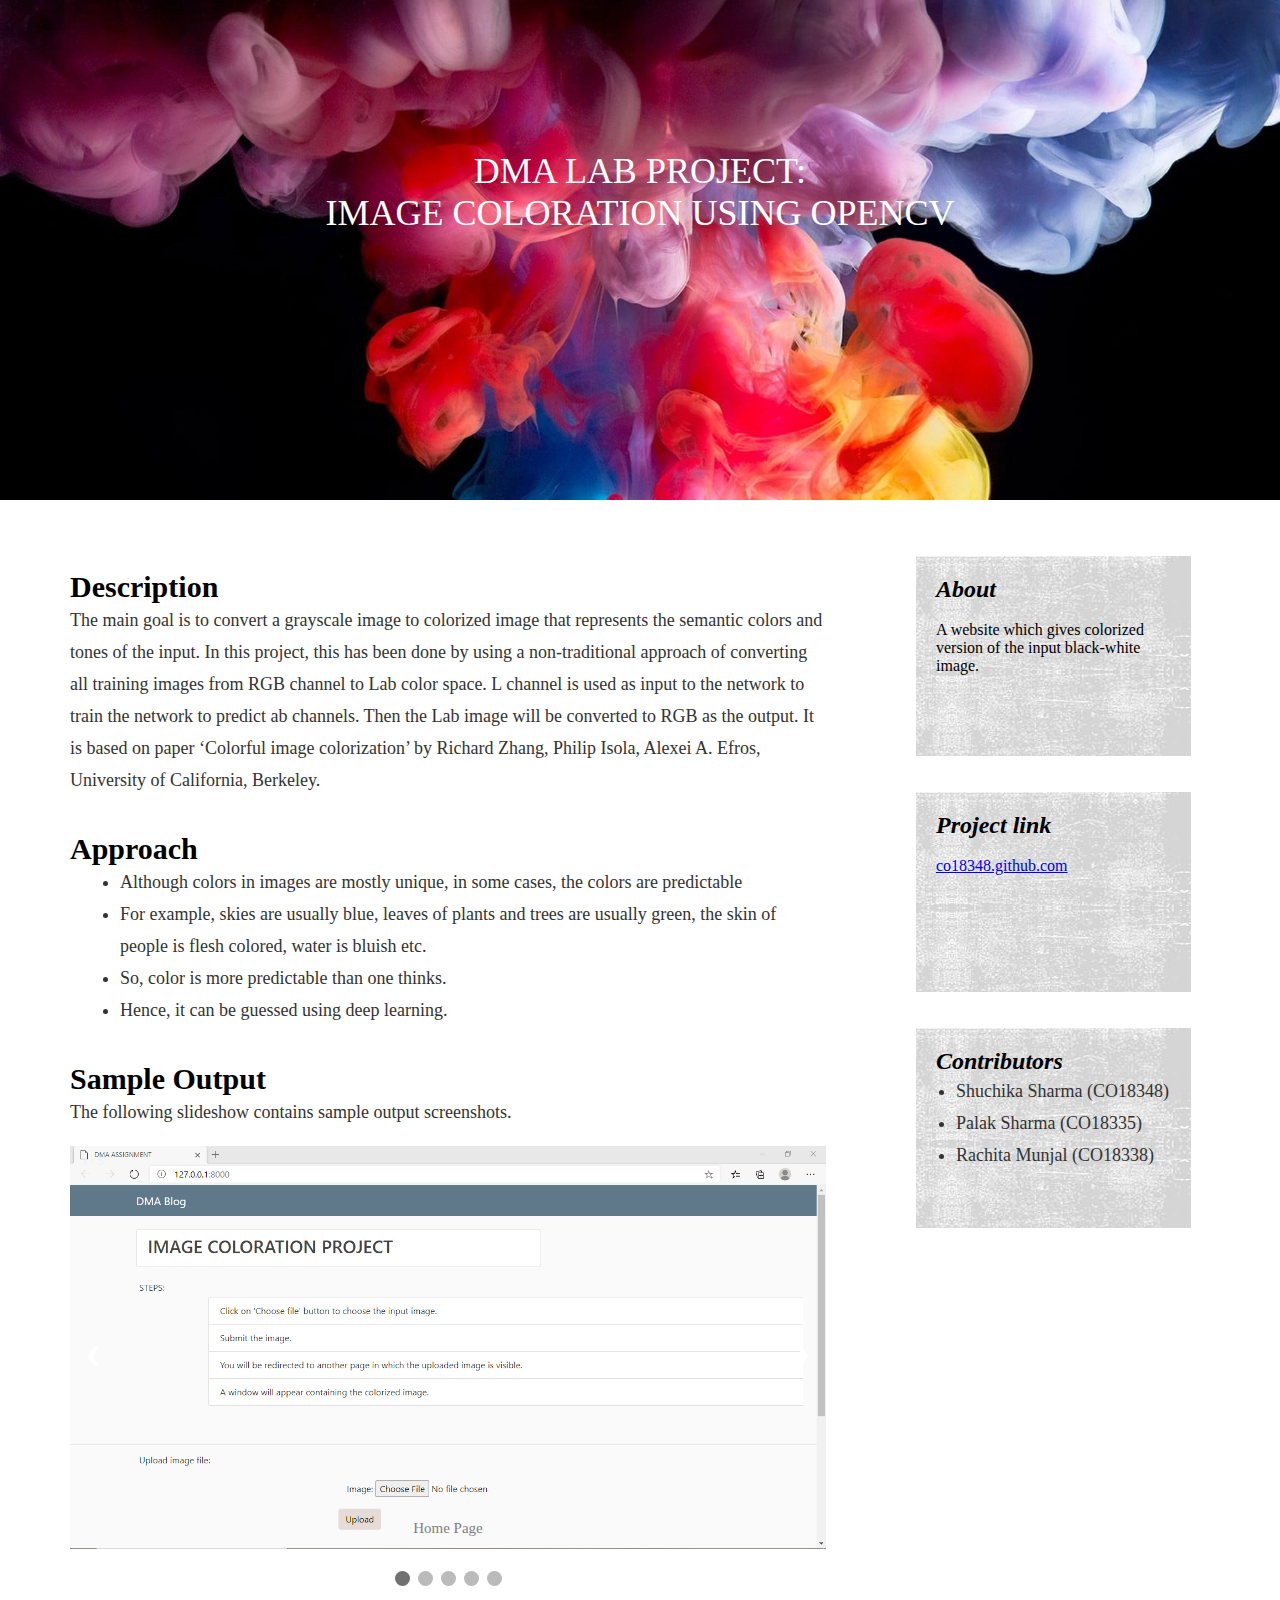
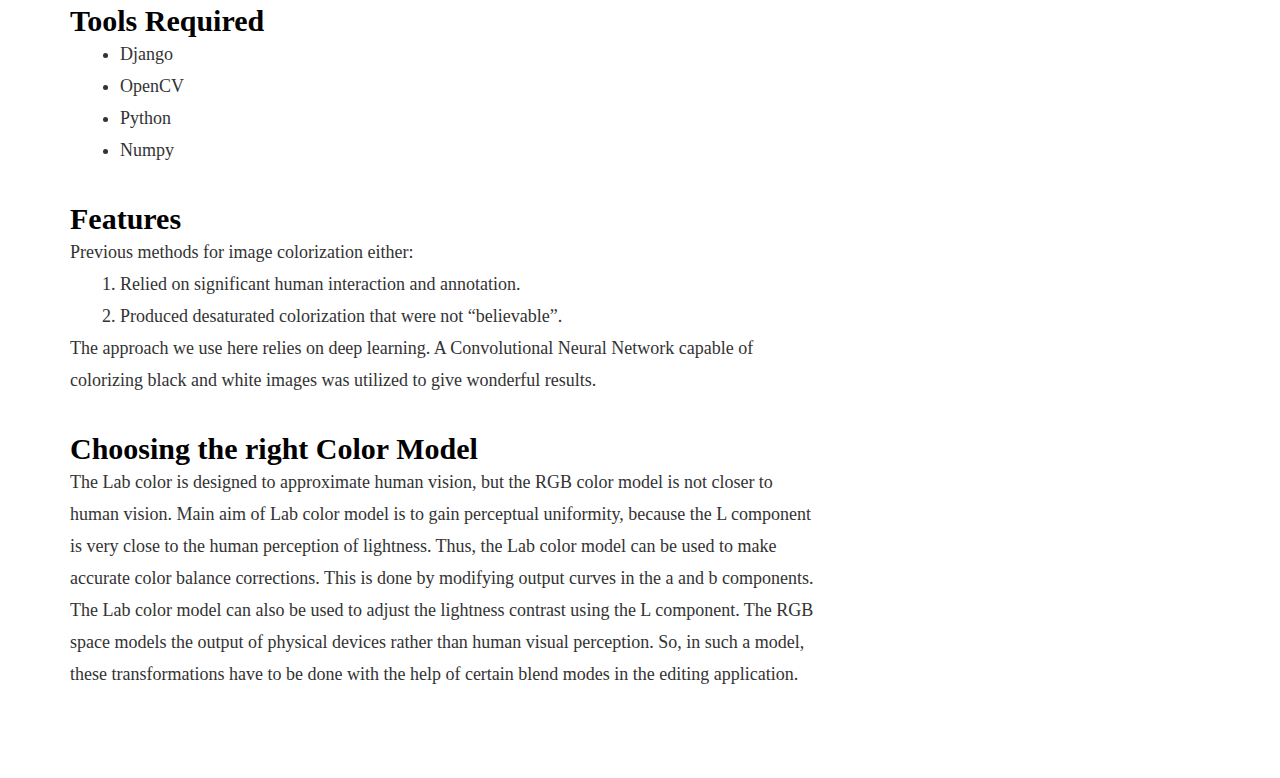
<file: dma_project/index.html>
<!DOCTYPE html> 
<html>
<head>
    <meta charset="utf-8">
    <title>DMA Project</title>
    <link rel="stylesheet" href="style.css">
</head>
<body>
<div id="container">
    <div class="header">
        <p><ccet>DMA LAB PROJECT:</ccet><br>IMAGE COLORATION USING OPENCV</p>
        
    </div>
</div>




<div class="row">
  <div class="side">
    <h2>Description</h2>
    <h4>
      <p class="paragraph">The main goal is to convert a grayscale image to colorized image that represents the semantic colors and tones of the input. In this project, this has been done by using a non-traditional approach of converting all training images from RGB channel to Lab color space. L channel is used as input to the network to train the network to predict ab channels. Then the Lab image will be converted to RGB as the output. It is based on paper ‘Colorful image colorization’ by Richard Zhang, Philip Isola, Alexei A. Efros, University of California, Berkeley.
        </p>
      </h4>
    <br>
    <br>
    <h2>Approach</h2>
    <h4>
      <ul class="paragraph" style="margin-left: 50px;">
        <li>Although colors in images are mostly unique, in some cases, the colors are predictable</li>
        <li>For example, skies are usually blue, leaves of plants and trees are usually green, the skin of people is flesh colored, water is bluish etc.</li>
        <li>So, color is more predictable than one thinks.</li>
        <li>Hence, it can be guessed using deep learning.</li>
      </ul>
    </h4>
    <br>
    <br>

    <h2>Sample Output</h2>
    <h4>
      <p class="paragraph">The following slideshow contains sample output screenshots.
      </p>
      </h4>
    
    <br>
    <div class="img" style="height:300px;">
          <div class="slideshow-container">
            <div class="mySlides fade">
              <div class="numbertext">1 / 5</div>
              <img src="1.PNG" style="width:100%">
              <div class="text">Home Page</div>
            </div>
            <div class="mySlides fade">
              <div class="numbertext">2 / 5</div>
              <img src="2.PNG" style="width:100%">
              <div class="text">After uploading first image</div>
            </div>
            <div class="mySlides fade">
              <div class="numbertext">3 / 5</div>
              <img src="3.PNG" style="width:100%">
              <div class="text">Colorized image 1</div>
            </div>
            <div class="mySlides fade">
              <div class="numbertext">4 / 5</div>
              <img src="4.PNG" style="width:100%">
              <div class="text">After uploading second image</div>
            </div>
            <div class="mySlides fade">
              <div class="numbertext">5 / 5</div>
              <img src="5.PNG" style="width:100%">
              <div class="text">Colorized image 2</div>
            </div>
            <a class="prev" onclick="plusSlides(-1)">&#10094;</a>
            <a class="next" onclick="plusSlides(1)">&#10095;</a>
          </div>
          <br>
          <div style="text-align:center">
            <span class="dot" onclick="currentSlide(1)"></span>
            <span class="dot" onclick="currentSlide(2)"></span>
            <span class="dot" onclick="currentSlide(3)"></span>
            <span class="dot" onclick="currentSlide(4)"></span>
            <span class="dot" onclick="currentSlide(5)"></span>
          </div>

          <script>
            var slideIndex = 1;
            showSlides(slideIndex);
            
            function plusSlides(n) {
              showSlides(slideIndex += n);
            }
            
            function currentSlide(n) {
              showSlides(slideIndex = n);
            }
            
            function showSlides(n) {
              var i;
              var slides = document.getElementsByClassName("mySlides");
              var dots = document.getElementsByClassName("dot");
              if (n > slides.length) {slideIndex = 1}    
              if (n < 1) {slideIndex = slides.length}
              for (i = 0; i < slides.length; i++) {
                  slides[i].style.display = "none";  
              }
              for (i = 0; i < dots.length; i++) {
                  dots[i].className = dots[i].className.replace(" active", "");
              }
              slides[slideIndex-1].style.display = "block";  
              dots[slideIndex-1].className += " active";
            }
            </script>
            
    </div>
    <br>
    <div style="height: 140px;"></div>
    <h2>Tools Required</h2>
    <h4>
      <ul class="paragraph" style="margin-left: 50px;">
        <li>Django</li>
        <li>OpenCV</li>
        <li>Python</li>
        <li>Numpy</li>
      </ul>
    </h4>
    <br>
    <br>
    <h2>Features</h2>
    <h4>
      <p class="paragraph">Previous methods for image colorization either:</p>
            <ol class="paragraph" style="margin-left: 50px;">
              <li>Relied on significant human interaction and annotation.</li>
              <li>Produced desaturated colorization that were not “believable”.</li>
            </ol>
            <p class="paragraph">
            The approach we use here relies on deep learning. A Convolutional Neural Network capable of colorizing black and white images was utilized to give wonderful results.
            </p>
    </h4>
    <br>

    <br>
    <h2>Choosing the right Color Model</h2>
    <h4>
      <p class="paragraph">The Lab color is designed to approximate human vision, but the RGB color model is not closer to human vision. Main aim of Lab color model is to gain perceptual uniformity, because the L component is very close to the human perception of lightness. Thus, the Lab color model can be used to make accurate color balance corrections. This is done by modifying output curves in the a and b components. The Lab color model can also be used to adjust the lightness contrast using the L component. The RGB space models the output of physical devices rather than human visual perception. So, in such a model, these transformations have to be done with the help of certain blend modes in the editing application.</p>
            
    </h4>
    <br>
  </div>
  <div class="main">
    <br>
    
    <br>
    <div class="boxtext" style="height:200px;">
    <h2 ><i>About</i></h2>
    <br>
    <p >A website which gives colorized version of the input black-white image.</p>
    
    </div>
    <br>
    <br>
    <div class="boxtext" style="height:200px;">
    <h2><i>Project link</i></h2>
    <br>
    <a href="https://github.com/CO18348/Image-Coloration-Project">co18348.github.com</a>
    </div>
    <br>

    <br>
    <div class="boxtext" style="height:200px;">
    <h2 ><i>Contributors</i></h2>
    <p >
      <ul class="paragraph" style="margin-left: 20px;">
        <li>Shuchika Sharma (CO18348)</li>
        <li>Palak Sharma (CO18335)</li>
        <li>Rachita Munjal (CO18338)</li>
      </ul>
    </p>
    
    </div>
  </div>
</div>
</body>
</html>
</file>
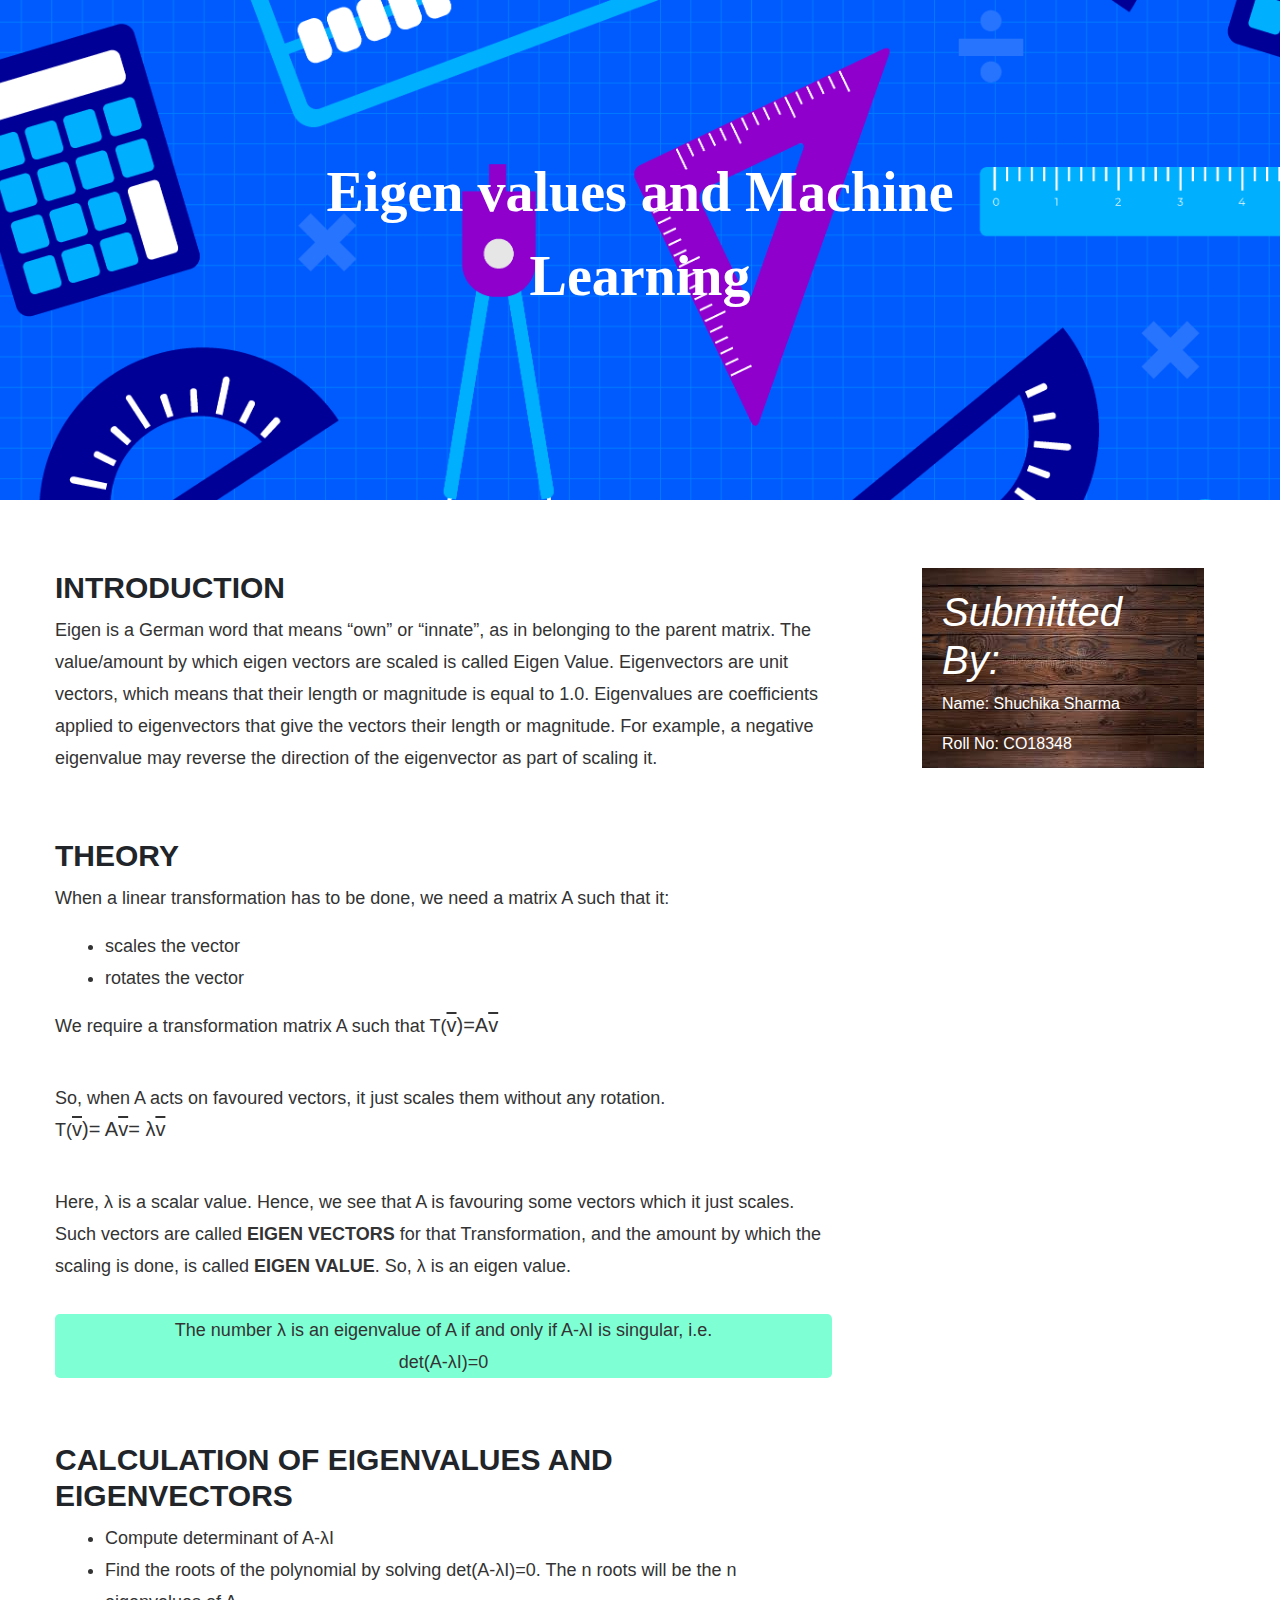
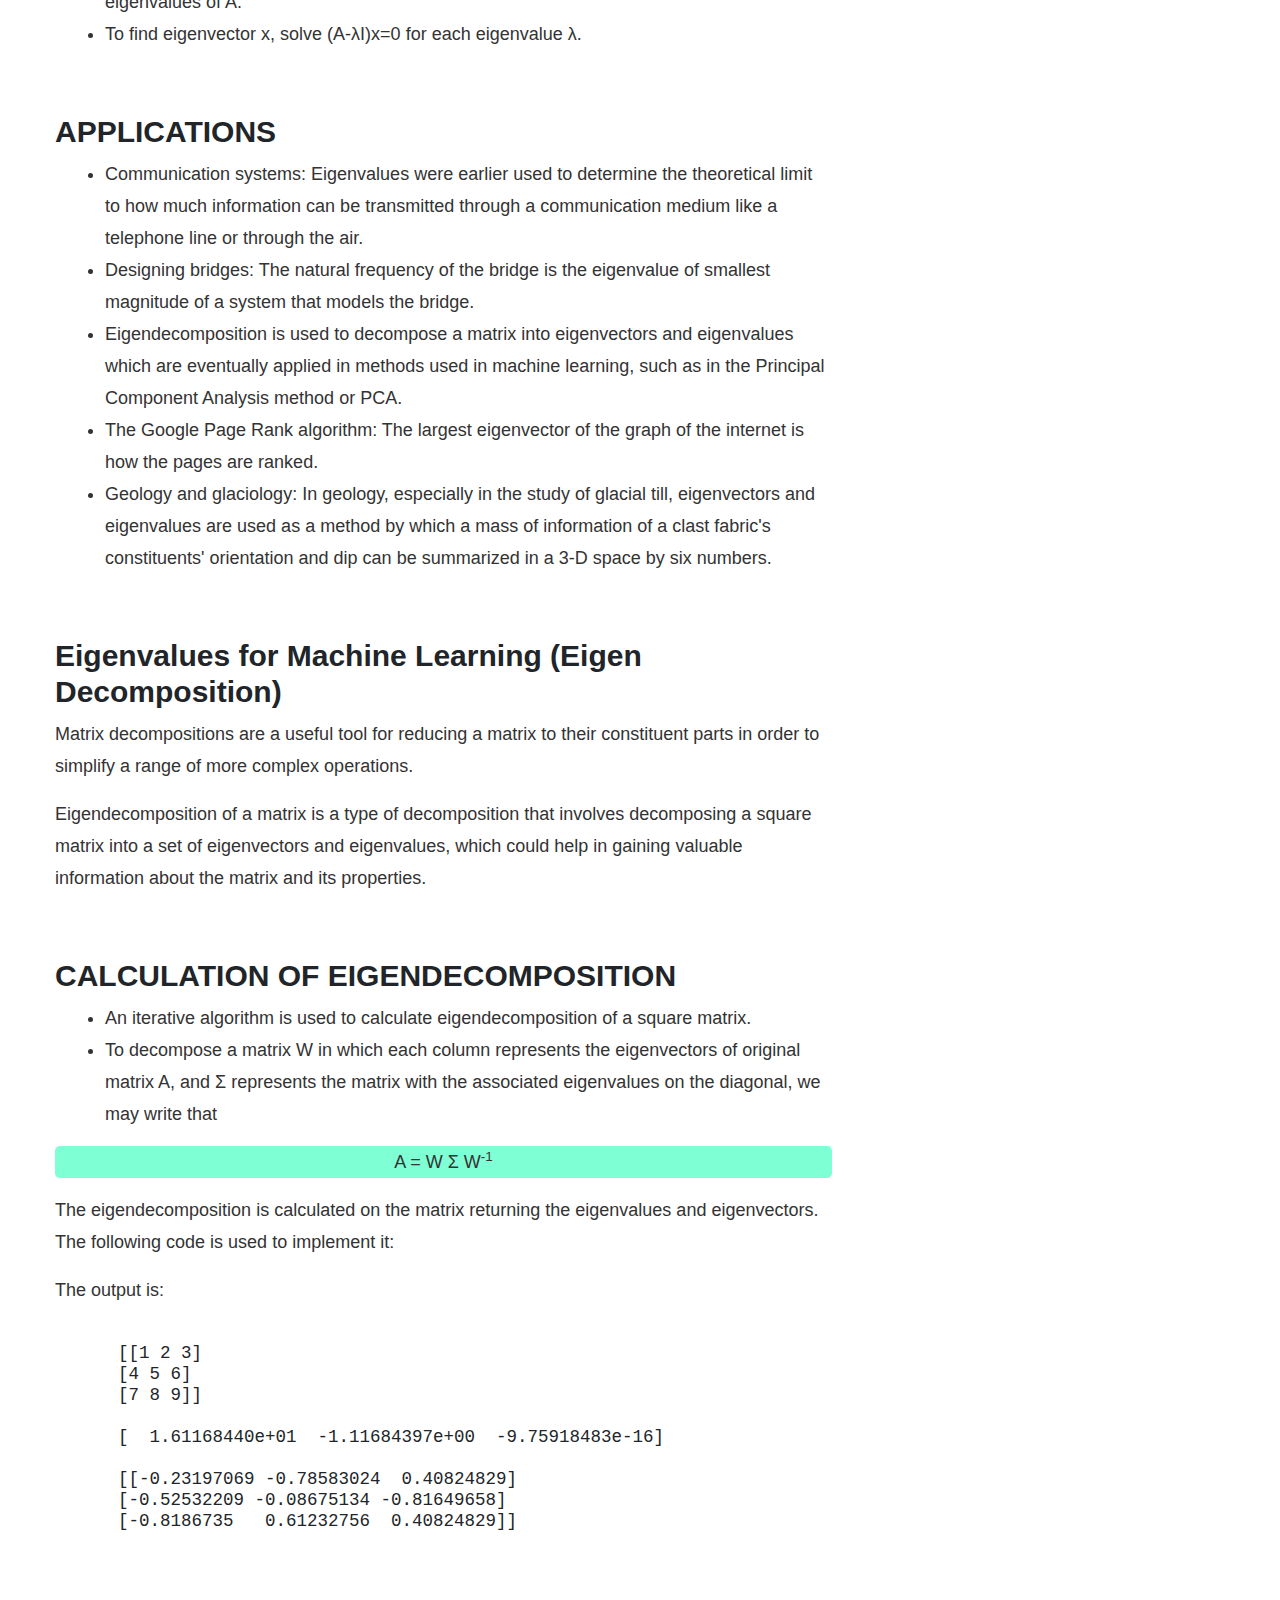
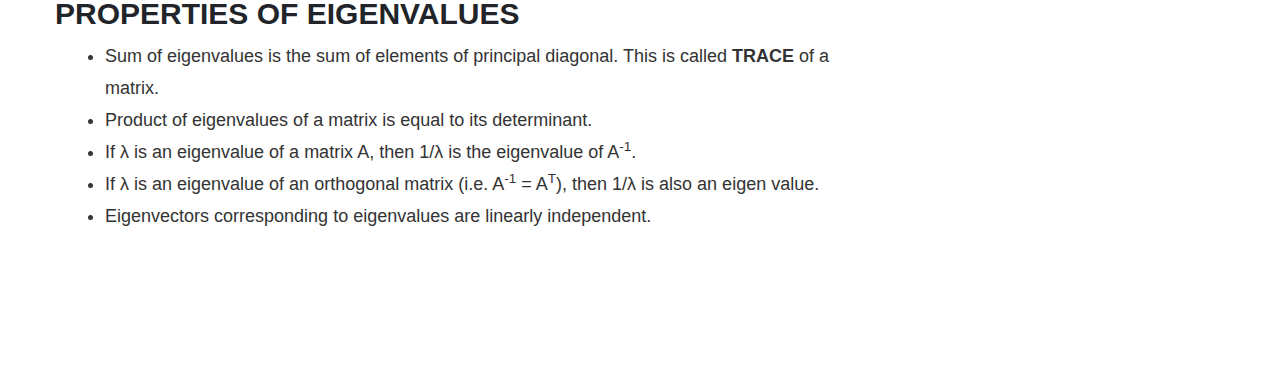
<file: lapt_assignment/index.html>
<!DOCTYPE html> 
<html>
<head>
  <title>LAPT Assignment</title>
  <meta charset="utf-8">
  <meta name="viewport" content="width=device-width, initial-scale=1">
  <link rel="stylesheet" href="style.css">
  <link rel="stylesheet" href="https://maxcdn.bootstrapcdn.com/bootstrap/4.5.2/css/bootstrap.min.css">
  <script src="https://ajax.googleapis.com/ajax/libs/jquery/3.5.1/jquery.min.js"></script>
  <script src="https://cdnjs.cloudflare.com/ajax/libs/popper.js/1.16.0/umd/popper.min.js"></script>
  <script src="https://maxcdn.bootstrapcdn.com/bootstrap/4.5.2/js/bootstrap.min.js"></script>
</head>
<body>
<div id="container">
    <div class="header">
        <p><b>Eigen values and Machine Learning</b></p>
        
    </div>
</div>




<div class="row">
  <div class="side">
    <h2>INTRODUCTION</h2>
    <h4>
      <p class="paragraph">
        Eigen is a German word that means “own” or “innate”, as in belonging to the parent matrix. The value/amount by which eigen vectors are scaled is called Eigen Value. Eigenvectors are unit vectors, which means that their length or 
          magnitude is equal to 1.0. Eigenvalues are coefficients applied to eigenvectors that give the vectors their length or magnitude. 
          For example, a negative eigenvalue may reverse the direction of the eigenvector as part of scaling it.
      </p>
    </h4>
    <br>
    <br>

    <h2>THEORY</h2>
      <h4>
        <p class="paragraph">
            When a linear transformation has to be done, we need a matrix A such that it:
        </p>
        <ul class="paragraph" style="margin-left: 50px;">
          <li>scales the vector</li>
          <li>rotates the vector</li>
        </ul>
        <p class="paragraph" style="display:inline;">
          We require a transformation matrix A such that T(<p style="text-decoration:overline;display:inline;">v</p>)=A<p style="text-decoration:overline;display:inline;">v</p>
        </p>
        <br>
        <p class="paragraph" style="display:inline;">
          So, when A acts on favoured vectors, it just scales them without any rotation.<br> T(<p style="text-decoration:overline;display:inline;">v</p>)= A<p style="text-decoration:overline;display:inline;">v</p>= &lambda;<p style="text-decoration:overline;display:inline;">v</p>
        </p>
        <br>
        <p class="paragraph" style="display:inline;">Here, &lambda; is a scalar value. Hence, we see that A is favouring some vectors which it just scales. Such vectors are called <b>EIGEN VECTORS</b> for that Transformation, and the amount by which the scaling is done, is called <b>EIGEN VALUE</b>. So, &lambda; is an eigen value.</p>
      </h4>
      <br>
      <h4>
        <p class="paragraph rounded-lg" style="background-color: aquamarine; text-align:center;">
          The number &lambda; is an eigenvalue of A if and only if A-&lambda;I is singular, i.e.<br>det(A-&lambda;I)=0
        </p>
      </h4>
    <br>
    <br>

    <h2>CALCULATION OF EIGENVALUES AND EIGENVECTORS</h2>
    <h4>
      <ul class="paragraph" style="margin-left: 50px;">
        <li>Compute determinant of A-&lambda;I</li>
        <li>Find the roots of the polynomial by solving det(A-&lambda;I)=0. The n roots will be the n eigenvalues of A.</li>
        <li>To find eigenvector x, solve (A-&lambda;I)x=0 for each eigenvalue &lambda;.</li>
      </ul>
    </h4>
    <br>
    <br>

    <h2>APPLICATIONS</h2>
    <h4>
      <ul class="paragraph" style="margin-left: 50px;">
        <li>Communication systems: Eigenvalues were earlier used to determine the theoretical limit to how much information can be
          transmitted through a communication medium like a telephone line or through the air.</li>
        <li>Designing bridges:
          The natural frequency of the bridge is the eigenvalue of smallest magnitude of a system that models the bridge. </li>
        <li>Eigendecomposition is used to decompose a matrix into eigenvectors and eigenvalues which are eventually applied in methods used 
          in machine learning, such as in the Principal Component Analysis method or PCA.</li>
        <li>The Google Page Rank algorithm: The largest eigenvector of the graph of the internet is how the pages are ranked.</li>
        <li>Geology and glaciology: In geology, especially in the study of glacial till, eigenvectors and eigenvalues are used as a method 
          by which a mass of information of a clast fabric's constituents' orientation and dip can be summarized in a 3-D space by six numbers.</li>
      </ul>
    </h4>
    <br>
    <br>

    <h2>Eigenvalues for Machine Learning (Eigen Decomposition)</h2>
    <h4>  
      <p class="paragraph">
        Matrix decompositions are a useful tool for reducing a matrix to their constituent parts in order to simplify a range of more complex 
        operations.
      </p>
      <p class="paragraph">
        Eigendecomposition of a matrix is a type of decomposition that involves decomposing a square matrix into a set of eigenvectors and 
        eigenvalues, which could help in gaining valuable information about the matrix and its properties.
      </p>
    </h4>
    <br>
    <br>

    <h2>CALCULATION OF EIGENDECOMPOSITION</h2>
    <h4>
      <ul class="paragraph" style="margin-left: 50px;">
        <li>An iterative algorithm is used to calculate eigendecomposition of a square matrix.
        </li>
        <li>To decompose a matrix W in which each column represents the eigenvectors of original matrix A, 
          and Σ represents the matrix with the associated eigenvalues on the diagonal, we may write that</li>
      </ul>
      <p class="paragraph rounded-lg" style="background-color: aquamarine; text-align:center;">
        A = W Σ W<sup>-1</sup>
      </p>
      <p class="paragraph">The eigendecomposition is calculated on the matrix returning the eigenvalues and eigenvectors.
        The following code is used to implement it:
      </p>
      
      <p class="paragraph">The output is:</p>
      <pre><samp>
      [[1 2 3]
      [4 5 6]
      [7 8 9]]
        
      [  1.61168440e+01  -1.11684397e+00  -9.75918483e-16]
        
      [[-0.23197069 -0.78583024  0.40824829]
      [-0.52532209 -0.08675134 -0.81649658]
      [-0.8186735   0.61232756  0.40824829]]</samp></pre>
    </h4>
    <br>
    <br>

    <h2>PROPERTIES OF EIGENVALUES</h2>
    <h4>
      <ul class="paragraph" style="margin-left: 50px;">
        <li>Sum of eigenvalues is the sum of elements of principal diagonal. This is called <b>TRACE</b> of a matrix.</li>
        <li>Product of eigenvalues of a matrix is equal to its determinant.</li>
        <li>If &lambda; is an eigenvalue of a matrix A, then 1/&lambda; is the eigenvalue of A<sup>-1</sup>.</li>
        <li>If &lambda; is an eigenvalue of an orthogonal matrix (i.e. A<sup>-1</sup> = A<sup>T</sup>), then 1/&lambda; is also an eigen value.</li>
        <li>Eigenvectors corresponding to eigenvalues are linearly independent.</li>
      </ul>
    </h4>
    <br>
    <br>

  
  </div>
  <div class="main">
    <br>
    <br>
    <div class="boxtext" style="height:200px;">
      <h1><i>Submitted By:</i></h1>
      <p>Name: Shuchika Sharma</p>
      <p>Roll No: CO18348</p>
    
    </div>

</div>
</body>
</html>
</file>
<file: dma_project/style.css>
* {
margin: 0;
padding: 0;
box-sizing: border-box;
}

#container {
position: relative;
}

.header {
background-image: linear-gradient(rgba(0, 0, 0, 0), rgba(0, 0, 0, 0)), url("header.jpg");
height: 500px;
background-size: cover;
background-position: top;
background-attachment: fixed;
}
.header p{
text-align: center;
position: relative;
height: 100px;
float: center;
padding: 0 10px;
max-width: 780px;
font-size: 36px;
color: #ffffff;
font-family: 'Lucida Handwriting';
top: 40%;
left: 50%;
transform: translate(-50%, -50%);
}
.header ccet{
color: #ffffff;
font-family: 'Roboto Slab', serif;
}


.bodytext {
display: flex;
margin: 100px auto;
width: 70%;
padding-top: 60px;
}

.paragraph {
font-size: 18px;
line-height: 32px;
color: rgb(51, 51, 51);
}

.heading2 {
font-size: 36px;
font-weight: bold;
}



.row {  
    display: flex;
    flex-wrap: wrap;
    background-color: #FFFFFF;
}

.side {
    flex: 70%;
    padding: 70px;
}

.side h1{
    font-size: 40px;
    font-weight: bold;
}

.side h2{
    font-size: 30px;
    font-weight: bold;
}

.side h3{
    font-size: 25px;
    font-weight: normal;
    color: #708090;
}

.side h4{
    font-size: 20px;
    font-weight: normal;
    color: rgb(51, 51, 51);
}
/* Main column */
.main {   
    flex: 30%;
    float: center;
    padding: 20px;
}


.boxtext {
    background-image: url("background.JPG");
    width: 80%;
    color: #000000;
    padding: 20px;
}


/* Slideshow container */
.slideshow-container {
  max-width: 1000px;
  position: relative;
  margin: auto;
}

/* Hide the images by default */
.mySlides {
  display: none;
}

/* Next & previous buttons */
.prev, .next {
  cursor: pointer;
  position: absolute;
  top: 50%;
  width: auto;
  margin-top: -22px;
  padding: 16px;
  color: white;
  font-weight: bold;
  font-size: 18px;
  transition: 0.6s ease;
  border-radius: 0 3px 3px 0;
  user-select: none;
}

/* Position the "next button" to the right */
.next {
  right: 0;
  border-radius: 3px 0 0 3px;
}

/* On hover, add a black background color with a little bit see-through */
.prev:hover, .next:hover {
  background-color: rgba(0,0,0,0.8);
}

/* Caption text */
.text {
  color: grey;
  font-size: 15px;
  padding: 8px 12px;
  position: absolute;
  bottom: 8px;
  width: 100%;
  text-align: center;
}

/* Number text (1/3 etc) */
.numbertext {
  color: #f2f2f2;
  font-size: 12px;
  padding: 8px 12px;
  position: absolute;
  top: 0;
}

/* The dots/bullets/indicators */
.dot {
  cursor: pointer;
  height: 15px;
  width: 15px;
  margin: 0 2px;
  background-color: #bbb;
  border-radius: 50%;
  display: inline-block;
  transition: background-color 0.6s ease;
}

.active, .dot:hover {
  background-color: #717171;
}

/* Fading animation */
.fade {
  -webkit-animation-name: fade;
  -webkit-animation-duration: 1.5s;
  animation-name: fade;
  animation-duration: 1.5s;
}

@-webkit-keyframes fade {
  from {opacity: .4}
  to {opacity: 1}
}

@keyframes fade {
  from {opacity: .4}
  to {opacity: 1}
}
</file>
<file: lapt_assignment/style.css>
* {
margin: 0;
padding: 0;
box-sizing: border-box;
}

#container {
position: relative;
}

.header {
background-image: linear-gradient(rgba(0, 0, 0, 0), rgba(0, 0, 0, 0)), url("header.png");
height: 500px;
background-size: cover;
background-position: top;
background-attachment: fixed;
}
.header p{
text-align: center;
position: relative;
height: 100px;
float: center;
padding: 0 10px;
max-width: 780px;
font-size: 56px;
color: white;
font-family: 'Lucida Handwriting';
top: 40%;
left: 50%;
transform: translate(-50%, -50%);
}
.header ccet{
color: black;
font-family: 'Roboto Slab', serif;
}


.bodytext {
display: flex;
margin: 100px auto;
width: 70%;
padding-top: 60px;
}

.paragraph {
font-size: 18px;
line-height: 32px;
color: rgb(51, 51, 51);
}

.heading2 {
font-size: 36px;
font-weight: bold;
}



.row {  
    display: flex;
    flex-wrap: wrap;
    background-color: #ffffff;
}

.side {
    flex: 70%;
    padding: 70px;
}

.side h1{
    font-size: 40px;
    font-weight: bold;
}

.side h2{
    font-size: 30px;
    font-weight: bold;
}

.side h3{
    font-size: 25px;
    font-weight: normal;
    color: #708090;
}

.side h4{
    font-size: 20px;
    font-weight: normal;
    color: rgb(51, 51, 51);
}
/* Main column */
.main {   
    flex: 30%;
    float: center;
    padding: 20px;
}


.boxtext {
    background-image: url("background.jfif");
    width: 80%;
    color: white;
    padding: 20px;
}
</file>
